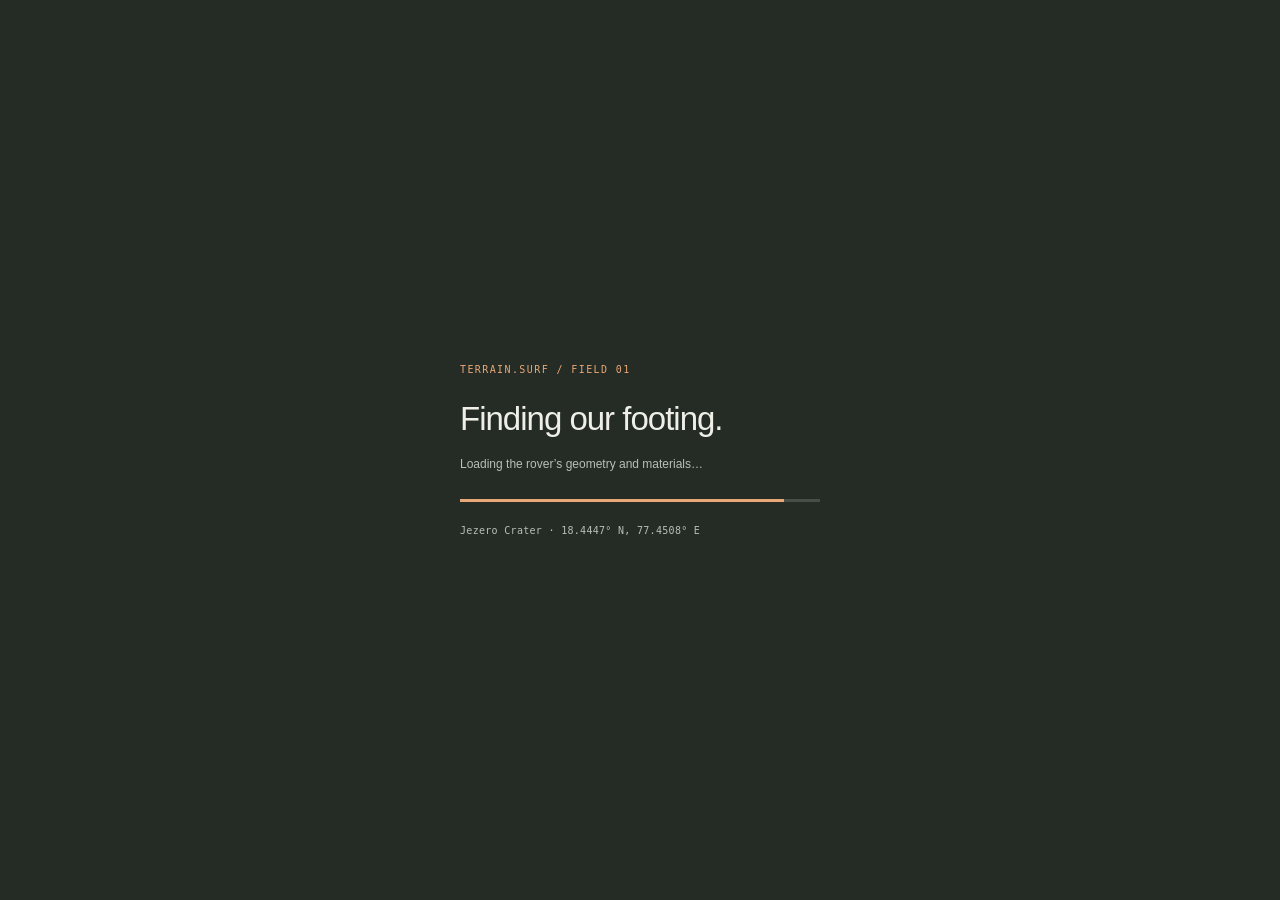
<file: index.html>
<!doctype html>
<html lang="en">
<head>
  <meta charset="utf-8">
  <meta http-equiv="Content-Security-Policy" content="default-src 'self'; script-src 'self' 'sha256-Bufz0ylsvH5VX0RelLTkdCzDLj+JPhHmKTdEC0GXlzs='; style-src 'self' 'unsafe-inline'; img-src 'self' data: blob:; connect-src 'self' blob:; font-src 'self'; media-src 'self'; object-src 'none'; base-uri 'none'; form-action 'none'; frame-src 'none'; worker-src 'none'">
  <meta name="referrer" content="no-referrer">
  <meta name="description" content="Plan and scout a local Marswalk with measured Jezero terrain, archived NASA observations and historical atmospheric context.">
  <meta name="viewport" content="width=device-width, initial-scale=1">
  <meta name="theme-color" content="#191d1b">
  <title>Terrain.Surf · Jezero field explorer</title>
  <link rel="icon" href="data:image/svg+xml,%3Csvg xmlns='http://www.w3.org/2000/svg' viewBox='0 0 48 48'%3E%3Ccircle cx='24' cy='24' r='22' fill='%23dd8e60'/%3E%3Cpath d='m8 30 10-13 8 8 7-10 9 18' fill='none' stroke='%23191d1b' stroke-width='3'/%3E%3C/svg%3E">
  <link rel="stylesheet" href="vendor/driver-1.3.6/driver.css">
  <link rel="stylesheet" href="style.css">
  <script type="importmap">{"imports":{"three":"./node_modules/three/build/three.module.js","three/addons/":"./node_modules/three/examples/jsm/"}}</script>
</head>
<body>
  <div id="viewport" aria-label="Interactive 3D Mars terrain"></div>
  <header class="topbar">
    <a class="brand" href="./" aria-label="Terrain Surf home"><svg viewBox="0 0 34 34" aria-hidden="true"><circle cx="17" cy="17" r="15"/><path d="m6 22 8-11 6 7 5-6 5 12"/></svg><span>TERRAIN<span class="brand-dot">.</span>SURF</span></a>
    <div class="expedition"><span class="status-dot"></span> FIELD EXPLORER <span class="divider">/</span> <span id="field-location">JEZERO, MARS</span></div>
    <div class="top-actions"><button id="mission-open" class="quiet" aria-pressed="false">Plan a Marswalk</button><button id="sources-open" class="quiet">Data & sources <span>↗</span></button><button id="help-open" class="quiet tutorial-entry" aria-label="Tutorial and driving controls"><span class="tutorial-label">Tutorial</span><span class="tutorial-icon" aria-hidden="true">?</span></button></div>
  </header>

  <section class="site-card panel" aria-label="Location">
    <div class="eyebrow">01 <span>THE LANDING REGION</span></div>
    <h1>A small step<br>across Jezero.</h1>
    <p>Drive the surface. Find your place.</p>
    <div class="site-meta"><span>512 × 512 m</span><span>HiRISE / USGS</span></div>
    <label class="field-label" for="site-select">Measured field</label>
    <select id="site-select" aria-label="Select measured Mars field"></select>
  </section>

  <section id="mission-panel" class="panel" hidden aria-label="Rover-assisted Marswalk">
    <div class="route-heading"><span class="eyebrow">CREW SCIENCE / ROVER SCOUT</span><button id="mission-close" class="icon-button" aria-label="Close Marswalk">×</button></div>
    <h2 id="mission-title">Read the rocks of Jezero</h2>
    <div id="mission-next" class="mission-next" aria-label="Next mission action">
      <span id="mission-next-step" class="eyebrow">NEXT STEP</span>
      <strong id="mission-next-title"></strong>
      <p id="mission-next-detail"></p>
      <button id="mission-next-action" class="wide"></button>
    </div>
    <p id="mission-objective"></p>
    <p class="fine">MRO / HiRISE terrain + Perseverance observations. Historical science context, sols 12 & 16 (2021).</p>
    <p id="mission-coverage" class="fine" hidden>No qualified stops in this field.</p>
    <button id="mission-load" class="wide" hidden>Load the landing field</button>
    <button id="mission-begin" class="wide">Begin excursion here</button>
    <p id="mission-status" role="status"></p>
    <p id="mission-scout-report" class="fine"></p>
    <div id="mission-stops" role="group" aria-label="Science stops"></div>
    <div class="mission-selection"><h3 id="mission-selected"></h3><button id="mission-evidence" class="quiet">NASA observation ↗</button></div>
    <p id="mission-task" class="fine"></p>
    <div class="mission-actions"><button id="mission-plan" aria-describedby="mission-route-reason">Plan this stop</button><button id="mission-drive" aria-describedby="mission-route-reason">Scout this route</button></div>
    <div class="prerequisite"><p id="mission-route-reason"></p><button id="mission-route-prerequisite" class="quiet" hidden></button></div>
    <canvas id="mission-profile" width="600" height="180" hidden aria-label="Elevation profile for selected science route"></canvas>
    <p id="mission-leg-stats" class="fine"></p>
    <div id="mission-notebook">
    <label for="mission-note">Field notebook <span id="mission-count"></span></label>
    <textarea id="mission-note" rows="3" maxlength="1200" placeholder="Visible textures, questions and follow-up evidence…"></textarea>
    <p id="mission-near" class="fine"></p>
    <button id="mission-record" class="wide" aria-describedby="mission-near">Record observation</button>
    <button id="mission-record-prerequisite" class="quiet" hidden></button>
    </div>
    <details id="mission-assumptions"><summary>Excursion plan & assumptions</summary>
      <p id="mission-summary" class="fine">Declare a start to check both stops and the return leg.</p>
      <label for="mission-grade">Maximum terrain slope · assumed</label><select id="mission-grade"><option value="5">5° · cautious</option><option value="10">10°</option><option value="15" selected>15°</option><option value="25">25° · steep</option></select>
      <div class="mission-settings"><div><label for="mission-speed">Assumed travel speed</label><select id="mission-speed"><option value="0.25">0.25 m/s</option><option value="0.5" selected>0.5 m/s</option><option value="1">1 m/s</option></select></div><div><label for="mission-dwell">Time per science stop</label><select id="mission-dwell"><option value="5" selected>5 minutes</option><option value="10">10 minutes</option><option value="20">20 minutes</option></select></div></div>
      <button id="mission-replan" class="wide">Recheck full excursion</button>
      <p class="fine">Horizontal ground distances use the crop’s local Mars scale. Timings and limits are planning assumptions. Small rocks, soil traction, suit effort and radiation remain unmodeled.</p>
    </details>
    <button id="mission-conditions" class="wide">Review historical conditions · sol 16</button>
    <p class="fine">Dated MEDA temperature and pressure from one reference station. Included in your exported brief; not a forecast or a route-wide weather measurement.</p>
    <div class="mission-actions"><button id="mission-return" aria-describedby="mission-footer-help">Plan return to start</button><button id="mission-export" aria-describedby="mission-footer-help">Export mission brief ↓</button></div>
    <p id="mission-footer-help" class="fine"></p>
    <p class="fine">1 / 2: approximate rover observation stations. S: your start. Rings show a 4 m interaction area, not rock positions or scientific accuracy. Notes remain in this page until you export or reload.</p>
  </section>

  <nav class="camera-switch panel" aria-label="Camera views">
    <button id="chase-mode" aria-pressed="true"><svg viewBox="0 0 20 20" aria-hidden="true"><path d="m3 13 3-5h8l3 5v3H3zM5 16v2m10-2v2M7 8V5h6v3"/></svg><span>Chase <kbd>1</kbd></span></button>
    <button id="navcam-mode" aria-pressed="false"><svg viewBox="0 0 20 20" aria-hidden="true"><path d="M3 6h14v11H3zM7 6l1-3h4l1 3"/><circle cx="10" cy="11" r="3"/></svg><span>Rover camera <kbd>2</kbd></span></button>
  </nav>

  <section id="sensor-panel" class="sensor-panel panel" hidden aria-label="Virtual camera profile">
    <div class="eyebrow">NAVCAM <span>VIRTUAL SENSOR VIEW</span></div>
    <div class="sensor-spec">96° <small>horizontal field of view</small></div>
    <label for="sensor-resolution">Live image resolution</label>
    <select id="sensor-resolution"><option value="preview">1280 × 960 · preview</option><option value="native">5120 × 3840 · full sensor</option></select>
    <label for="sensor-aim">Mast aim</label>
    <select id="sensor-aim"><option value="traverse">Traverse · look ahead</option><option value="ground">Inspect ground · look down</option><option value="horizon">Level horizon</option></select>
    <label class="exposure-label" for="sensor-exposure">Exposure <output id="exposure-value">1.05×</output></label>
    <input id="sensor-exposure" type="range" min="0.6" max="1.6" step="0.05" value="1.05" aria-label="Virtual camera exposure">
    <button id="capture-frame" class="wide">Capture 5120 × 3840 <span>↓</span></button>
    <p class="fine">Perseverance-inspired optics on your concept rover. Drag to aim the mast.</p>
  </section>

  <div id="reticle" aria-hidden="true" hidden><i></i><i></i><i></i><i></i></div>
  <div id="sensor-stamp" hidden><span>CAM 01 / NAVCAM</span><span id="sensor-pixels">1280 × 960</span></div>
  <div class="heading-strip" aria-label="Heading"><span>W</span><span>NW</span><b id="heading-text">000° N</b><span>NE</span><span>E</span></div>

  <section class="map-panel panel" aria-label="Synchronized overhead map">
    <div class="map-heading"><div class="eyebrow">ORBITAL VIEW <span>LIVE POSITION</span></div><span class="status-dot"></span></div>
    <div class="map-tabs" role="group" aria-label="Map layer"><button id="optical-map" aria-pressed="true">Optical</button><button id="slope-map" aria-pressed="false">Slope</button><button id="weather-map" aria-pressed="false" aria-controls="weather-map-legend">Weather</button><button id="map-zoom" aria-label="Change map zoom">2×</button></div>
    <div class="map-wrap"><canvas id="map" width="560" height="560" aria-label="Click this north-up map to navigate the rover to a destination" aria-describedby="map-click-hint"></canvas><span class="north">N ↑</span><div class="map-scale"><span id="map-scale-text">50 m</span><i></i></div></div>
    <div class="coordinate-row"><span id="latitude">18.44471° N</span><span id="longitude">77.45080° E</span></div>
    <p id="map-caption">Your route, on real Mars imagery.</p>
    <p id="map-click-hint">Click the map to drive there · Space stops</p>
    <div id="weather-map-legend" hidden><p id="weather-map-reading"></p><p>W = historical MEDA station. Hatched area: weather unmeasured. A grey W marks a time gap. Point symbols show location, not a coverage radius.</p><button id="weather-map-details">Compare departure times →</button></div>
    <button id="route-open" class="wide" aria-pressed="false">Route details & options</button>
    <button id="conditions-open" class="wide">Historical conditions · sol 16</button>
    <div class="regional-entry"><button id="dust-map" aria-pressed="false" aria-controls="dust-map-legend">Dust layer</button><button id="regional-open" aria-controls="regional-dialog">Regional weather →</button></div>
    <div id="dust-map-legend" hidden><p id="dust-map-reading"></p><p>Full-field source-bin colour · 6° × 5° grid. Same regional value across this small map; hatching = missing dust estimate.</p></div>
    <button id="surface-detail" class="quiet" aria-pressed="true">Granular shading: on</button>
    <p class="detail-note">1 m source posts · grain shading illustrative</p>
  </section>

  <section id="route-panel" class="panel" hidden aria-label="Surface route planner">
    <div class="route-heading"><span class="eyebrow">YOUR TRAVERSE</span><button id="route-close" class="icon-button" aria-label="Close route planner">×</button></div>
    <h3 id="route-site">Jezero field</h3>
    <p id="route-status" role="status">Click the orbital map to choose a destination.</p>
    <div id="route-comparison-legend" hidden><span id="route-direct-key">┄ Red dashed: direct path rejected for slope</span><span id="route-proposed-key">━ Green solid: proposed terrain route</span><p id="route-comparison-text"></p></div>
    <label class="route-auto-label"><input id="route-auto" type="checkbox" checked>Drive automatically on map click</label>
    <label class="field-label" for="route-grade">Maximum terrain slope · planning assumption</label>
    <select id="route-grade"><option value="5">5° · cautious</option><option value="10">10°</option><option value="15" selected>15°</option><option value="25">25° · steep</option></select>
    <div id="route-results" hidden>
      <canvas id="route-profile" width="600" height="180" aria-label="Elevation along the proposed route"></canvas>
      <div id="route-stats" class="route-stats"></div>
      <div class="route-actions"><button id="route-follow">Drive to destination</button><button id="route-clear">Clear route</button></div>
      <p id="route-warning" class="fine"></p>
    </div>
    <p class="fine">Terrain-based route; rock clearance unverified. Routes use measured elevations, a 4 m search grid and 1 m slope samples. No individual boulder exclusion map is loaded. Soil traction remains unknown. Navigation uses kinematic movement.</p>
    <details class="environment"><summary>Historical conditions & coverage</summary><p>Sol 16 MEDA pressure and local mast air temperature are available at a dated reference station. No spatial weather gradient or future forecast is inferred. Ionizing radiation is not loaded; Curiosity RAD is from Gale Crater.</p><button id="route-conditions" class="wide">Review observations and gaps</button><a href="https://atmos.nmsu.edu/data_and_services/atmospheres_data/PERSEVERANCE/meda.html" target="_blank" rel="noopener">MEDA archive ↗</a></details>
  </section>

  <section class="drive-panel panel" aria-label="Driving controls and telemetry">
    <div class="drive-top"><div><div class="eyebrow">SURFACE TRAVERSE</div><span id="drive-status">Ready to explore</span></div><button id="reset-rover" class="quiet">Reset <kbd>R</kbd></button></div>
    <div class="telemetry"><div class="speed"><strong id="speed">0.00</strong><span>m/s</span></div><div><small>DISTANCE</small><b id="distance">0.0 m</b></div><div><small>PITCH / ROLL</small><b id="attitude">0.0° / 0.0°</b></div><div><small>ELEVATION</small><b id="elevation">−2568.0 m</b></div></div>
    <div class="drive-bottom"><span><kbd>W</kbd><kbd>S</kbd> drive <kbd>A</kbd><kbd>D</kbd> steer <kbd>Space</kbd> brake</span><button id="speed-mode" aria-pressed="false" title="Toggle faster exploration speed">Explore speed</button></div>
  </section>

  <div class="camera-hint"><span id="camera-hint">Drag to orbit · Scroll to zoom · C to switch camera</span></div>
  <footer><span>NASA SPACE APPS 2026 <i>·</i> LOCAL PROOF OF CONCEPT</span><span>Measured terrain <i>·</i> Illustrative colour <i>·</i> Kinematic driving</span></footer>

  <div id="touch-drive" aria-label="Touch driving controls"><button data-drive="forward" aria-label="Drive forward">↑</button><div><button data-drive="left" aria-label="Steer left">←</button><button data-drive="brake" aria-label="Brake">■</button><button data-drive="right" aria-label="Steer right">→</button></div><button data-drive="reverse" aria-label="Drive backward">↓</button></div>

  <div id="loading" role="status"><div class="loading-card"><div class="eyebrow">TERRAIN.SURF / FIELD 01</div><h2>Finding our footing.</h2><p id="loading-text">Loading the measured Martian surface…</p><progress id="load-progress" max="100" value="10"></progress><small>Jezero Crater · 18.4447° N, 77.4508° E</small></div></div>
  <div id="toast" role="status" hidden></div>

  <dialog id="sources-dialog"><div class="dialog-header"><span class="eyebrow">THE GROUND BENEATH YOU</span><button data-close="sources-dialog" class="icon-button" aria-label="Close sources">×</button></div><h2>Real terrain.<br>A virtual field visit.</h2><p>This is a 512 m patch around Perseverance’s landing region in Jezero Crater. The 3D surface and the overhead map use the same registered Mars data.</p><div class="source-row"><span>01</span><div><h3>Elevation</h3><p>USGS Mars 2020 HiRISE DTM · 1 m projected source posts, converted to the local ground scale. Height is not exaggerated.</p><a href="https://astrogeology.usgs.gov/search/map/Mars/Mars2020/JEZ_hirise_soc_006_DTM_MOLAtopography_DeltaGeoid_1m_Eqc_latTs0_lon0_blend40" target="_blank" rel="noopener">Open the elevation product ↗</a></div></div><div class="source-row"><span>02</span><div><h3>Orbital imagery</h3><p>Registered 25 cm HiRISE single-band imagery. The ground colour, granular shading and lighting are illustrative. Orbital contrast is compressed for relighting; the map retains the original image. Slope is derived from elevation.</p><a href="https://astrogeology.usgs.gov/search/map/Mars/Mars2020/JEZ_hirise_soc_006_orthoMosaic_25cm_Eqc_latTs0_lon0_first" target="_blank" rel="noopener">Open the optical product ↗</a></div></div><div class="source-row"><span>03</span><div><h3>The rover’s eye</h3><p>Perseverance Navcam reference: 5120 × 3840 RGB sensor, 96° horizontal field. Live preview is 1280 × 960. This rectilinear view approximates the field; it does not simulate calibrated lens distortion or sensor noise.</p><a href="https://ntrs.nasa.gov/api/citations/20220013651/downloads/Guzewich.hexagonal.STI.pdf" target="_blank" rel="noopener">NASA-hosted camera reference · §2.1 ↗</a></div></div><p class="fine">Henri’s existing concept rover uses terrain-following kinematics. Soil response, wheel slip, force-based suspension and astronaut safety are not validated by this view. Frame size cannot recover rocks below the source data’s resolution.</p><div class="source-row"><span>04</span><div><h3>Perseverance science stops</h3><p>SuperCam observations of Máaz (sol 12) and Yeehgo (sol 16), joined by observation ID and rover site/drive to NASA PDS PLACES. Observation stations are approximate; residual registration against this terrain is not quantified. Source dates, original records and limitations remain visible.</p><a href="data/science_v006/science.json" target="_blank" rel="noopener">Inspect science records and source hashes ↗</a><br><a href="https://pds-geosciences.wustl.edu/missions/mars2020/places.htm" target="_blank" rel="noopener">NASA PDS localization archive ↗</a></div></div><div class="source-row"><span>05</span><div><h3>Why this mission</h3><p>The challenge asks for a localized, integrated Mars view that joins multiple NASA missions to help humans plan and conduct science. This prototype joins MRO terrain with Perseverance observations in a crew excursion workflow. Optical and topographic data are included; slope is derived. Historical MEDA pressure and local mast air temperature add atmospheric context. Ionizing radiation is not loaded.</p><a href="https://www.spaceappschallenge.org/2026/challenges/interplanetary-survival-guide-martian-map/?tab=details" target="_blank" rel="noopener">Read the challenge objectives ↗</a></div></div><a class="manifest-link" href="data/terrain_detail.json" target="_blank" rel="noopener">Inspect crop bounds, projection and file hashes ↗</a><p class="fine">Data: NASA/JPL/University of Arizona/USGS. No NASA endorsement.</p><p class="fine"><a href="guide.pdf" target="_blank" rel="noopener noreferrer">Project &amp; user guide ↗</a> · <a href="demo.html" target="_blank" rel="noopener noreferrer">30-second overview ↗</a> · <a href="SOURCES.md" target="_blank" rel="noopener noreferrer">All resource credits ↗</a> · <a href="AI_DISCLOSURE.md" target="_blank" rel="noopener noreferrer">AI-assisted code, processing &amp; documentation ↗</a></p></dialog>

  <dialog id="conditions-dialog" aria-labelledby="conditions-title">
    <div class="dialog-header"><span class="eyebrow">DATED ENVIRONMENTAL EVIDENCE</span><button data-close="conditions-dialog" class="icon-button" aria-label="Close historical conditions">×</button></div>
    <h2 id="conditions-title">Historical conditions</h2><p id="conditions-date"></p>
    <button id="conditions-regional" class="wide">View regional dust maps & history →</button>
    <div id="conditions-selector"><label for="conditions-time">Observation time · <output id="conditions-time-label"></output></label>
      <input id="conditions-time" type="range" min="0" max="55" step="1" value="48" aria-describedby="conditions-actual-time">
      <div class="conditions-controls"><button id="conditions-prev">← Previous time</button><button id="conditions-next">Next time →</button></div>
      <p id="conditions-actual-time" class="fine"></p></div>
    <p id="conditions-status" role="status"></p>
    <div id="conditions-values"><div><span>Pressure</span><strong id="conditions-pressure"></strong><small>Derived MEDA pressure</small></div><div><span>Mast air temperature · ATS1</span><strong id="conditions-temperature"></strong><small id="conditions-kelvin"></small></div></div>
    <p class="fine">Temperature is local air near one mast unit, not a merged free-air estimate.</p>
    <div id="conditions-context"><p id="conditions-location"></p><p id="conditions-route"></p><p id="conditions-epoch"></p><p id="conditions-coverage"></p></div>
    <section id="conditions-excursion" aria-labelledby="conditions-plan-title">
      <h3 id="conditions-plan-title">Compare historical departures</h3>
      <p class="fine">Departure A uses the observation-time slider above. Choose a second departure B below. Both use the same planned excursion, travel speed and stop duration.</p>
      <label for="conditions-compare">Departure B · sol 16</label><select id="conditions-compare"></select>
      <p id="conditions-plan-hint" class="fine"></p><button id="conditions-plan-link">Open Marswalk planner →</button>
      <div id="conditions-timeline-wrap" hidden>
        <p id="conditions-primary-summary" class="fine"></p><p id="conditions-alternate-summary" class="fine"></p>
        <div class="weather-table-scroll" tabindex="0" aria-label="Scroll excursion timing comparison"><table><caption>Estimated arrival and return · historical station context</caption><thead><tr><th scope="col">Event</th><th scope="col">Departure A</th><th scope="col">Departure B</th></tr></thead><tbody id="conditions-timeline"></tbody></table></div>
        <p class="fine">Nearest retained 15-minute station slot, with exact source time and offset. Gaps stay missing. This does not measure weather at each stop or establish continuous coverage. Duration uses Earth seconds; LMST uses the longer Mars sol.</p>
        <a href="https://www.giss.nasa.gov/tools/mars24/help/notes.html" target="_blank" rel="noopener">NASA Mars24 clock convention ↗</a>
      </div>
    </section>
    <details id="conditions-provenance"><summary>Sources, quality and limits</summary><p id="conditions-quality"></p>
      <p>Selected original rows are preserved. No interpolation across gaps, spatial weather model, forecast or ionizing-radiation dose is provided. Wind and humidity are excluded for this early sol.</p>
      <a id="conditions-pressure-source" target="_blank" rel="noopener">Pressure CSV ↗</a> · <a id="conditions-temperature-source" target="_blank" rel="noopener">Temperature CSV ↗</a> · <a id="conditions-location-source" target="_blank" rel="noopener">Geometry CSV ↗</a><br>
      <a href="data/weather_v009/weather.json" target="_blank" rel="noopener">Records, labels, processing and hashes ↗</a>
    </details>
    <p class="fine">Review this reference before scouting. Export mission brief includes your selected record, data gaps and distance/time separation.</p>
  </dialog>
  <dialog id="regional-dialog" aria-labelledby="regional-title">
    <div class="dialog-header"><span class="eyebrow">HISTORICAL REGIONAL CONTEXT</span><button data-close="regional-dialog" class="icon-button" aria-label="Close regional weather">×</button></div>
    <h2 id="regional-title">Dust across the region.</h2>
    <p>Explore past dust patterns, then check coverage over every available terrain map. NASA MRO / MCS observations, gridded by Montabone and colleagues. This is atmospheric column dust, not surface dirt, wind or a forecast.</p>
    <section id="regional-time"><label for="regional-date">Historical map date · representative UTC</label><select id="regional-date"></select><div class="regional-actions"><button id="regional-prev">← Previous</button><button id="regional-play" aria-pressed="false">Play history ▶</button><button id="regional-next">Next →</button></div><p id="regional-date-note" class="fine"></p></section>
    <div class="regional-layout"><section>
      <div class="regional-actions" id="regional-view"><button id="regional-wide" aria-pressed="false">Show whole Mars</button><button id="regional-home">Select active map’s bin</button></div>
      <canvas id="regional-map" width="840" height="490" aria-label="Historical column dust grid"></canvas>
      <div id="regional-legend"><span class="dust-ramp"></span><span>0 — 0.30+ column dust opacity · dimensionless · colour saturates at 0.30</span><span>▨ Missing estimate · no interpolation</span><span>□ Terrain-map locator (enlarged) · ○ Virtual scout</span></div>
      <label for="regional-bin">Inspect a source bin · keyboard alternative to clicking the grid</label><select id="regional-bin"></select>
      <p id="regional-scale" class="fine"></p>
    </section><section id="regional-inspection">
      <h3 id="regional-cell">Selected source bin</h3><strong id="regional-value"></strong><p class="fine">9.3 μm absorption column dust optical depth, normalized to 610 Pa.</p><p id="regional-cell-detail"></p>
      <h3>History at this bin</h3><canvas id="regional-history" width="620" height="165" aria-label="Historical dust estimates in selected bin; missing data break the line"></canvas><p id="regional-change" class="fine"></p>
    </section></div>
    <section id="regional-coverage"><h3>Coverage over your available maps</h3><p class="fine">These are the complete terrain fields in this app’s catalog, independent of whether you have planned a route. A larger weather bin does not create more detailed local observations.</p><ul id="regional-fields"></ul><p id="regional-route"></p><button id="regional-plan">Open Marswalk planner →</button></section>
    <details id="regional-provenance"><summary>Source, timing, uncertainty & limits</summary><p id="regional-credit"></p><p>Daily averages use weighted observation windows of 1–7 sols. The selected bin’s effective date can differ from the map’s representative UTC. Adjacent maps can share observations. A change is not a forecast, storm alert, radiation measurement, visibility estimate or astronaut exposure dose. MEDA station times remain independent.</p><p>Data: <a href="https://creativecommons.org/licenses/by-sa/3.0/" target="_blank" rel="noopener">CC BY-SA 3.0 ↗</a>. Date subset / JSON conversion; original spatial bins, numerical values and gaps retained. Application license is separate.</p><a id="regional-source" target="_blank" rel="noopener">Producer & downloads ↗</a> · <a id="regional-method" target="_blank" rel="noopener">Methods paper ↗</a> · <a id="regional-nasa" target="_blank" rel="noopener">NASA MCS archive ↗</a><br><a href="data/regional_v011/regional.json" target="_blank" rel="noopener">Exact records, metadata, hashes & license ↗</a></details>
  </dialog>
  <dialog id="observation-dialog" aria-label="NASA science observation"><div class="dialog-header"><span class="eyebrow">ARCHIVED NASA OBSERVATION</span><button data-close="observation-dialog" class="icon-button" aria-label="Close observation">×</button></div><div id="observation-content"></div></dialog>
  <dialog id="help-dialog"><div class="dialog-header"><span class="eyebrow">TAKE THE CONTROLS</span><button data-close="help-dialog" class="icon-button" aria-label="Close controls">×</button></div><h2>Your first traverse.</h2><div class="help-grid"><span><kbd>W</kbd> / <kbd>↑</kbd></span><p>Drive forward</p><span><kbd>S</kbd> / <kbd>↓</kbd></span><p>Drive backward</p><span><kbd>A</kbd><kbd>D</kbd></span><p>Steer left / right</p><span><kbd>Space</kbd></span><p>Brake independently of reverse</p><span><kbd>1</kbd> / <kbd>2</kbd></span><p>Chase / rover camera</p><span><kbd>C</kbd></span><p>Switch camera</p><span><kbd>R</kbd></span><p>Return to the start</p><span>Drag / scroll</span><p>Orbit / zoom in chase view; aim the mast in rover view</p></div><p class="fine">Plan a Marswalk to choose real science observations, check routes and record a virtual field notebook. Explore speed is not a Perseverance performance claim. Capture a 5120 × 3840 virtual image in rover camera mode. Click back on the terrain after using a menu to continue driving.</p><button id="help-done" class="wide">Let’s explore →</button></dialog>
  <dialog id="tutorial-dialog" aria-labelledby="tutorial-title">
    <div class="dialog-header"><span class="eyebrow">GETTING STARTED</span><button data-close="tutorial-dialog" class="icon-button" aria-label="Close tutorial menu">×</button></div>
    <h2 id="tutorial-title">Your first Marswalk.</h2>
    <p class="tutorial-intro">Learn by doing one science stop, then review the historical regional weather. The guide waits for your actions.</p>
    <ol class="tutorial-outline"><li><b>Plan & scout</b><span>Mark your start, plan a science stop and send the rover.</span></li><li><b>Observe & record</b><span>Inspect NASA evidence and save a field note at arrival.</span></li><li><b>Review regional weather</b><span>Continue into the dust map, dates, coverage and sources.</span></li></ol>
    <button id="tutorial-start" class="wide tutorial-primary">Guide my first stop →</button>
    <button id="tutorial-interface" class="wide">Tour all app controls →</button>
    <details class="tutorial-topics"><summary>Choose a tutorial topic</summary>
      <div class="tutorial-topic-grid">
        <button data-tutorial-chapter="map">Map & route options</button>
        <button data-tutorial-chapter="regional">Regional weather</button>
        <button data-tutorial-chapter="conditions">Historical conditions</button>
        <button data-tutorial-chapter="drive">Driving, telemetry & cameras</button>
        <button data-tutorial-chapter="mission">Marswalk planning & notebook</button>
        <button data-tutorial-chapter="sources">Data, sources & help</button>
      </div>
    </details>
    <button id="tutorial-controls" class="wide">Show driving & camera controls</button>
    <button id="tutorial-explore" class="quiet wide">Explore freely</button>
    <p class="fine">The full interface tour explains every panel and option. You can go Back, skip to a topic or exit at any time. The rover stays paused; your position and notes stay intact. Reopen this menu from Tutorial.</p>
  </dialog>
  <script type="module" src="app.js"></script>
</body>
</html>
</file>
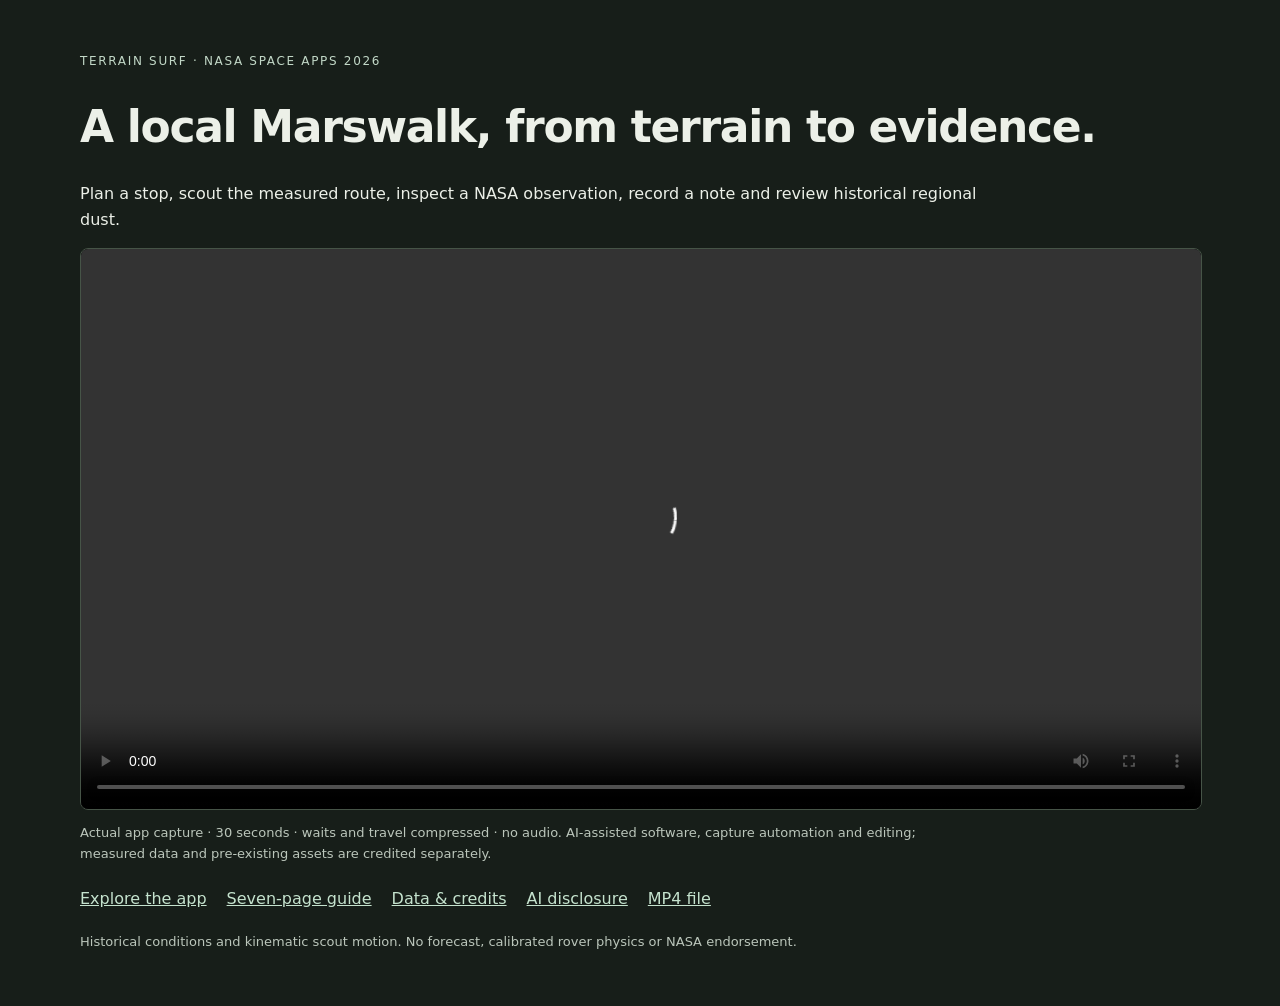
<file: demo.html>
<!doctype html>
<html lang="en">
<head>
  <meta charset="utf-8">
  <meta http-equiv="Content-Security-Policy" content="default-src 'self'; script-src 'none'; style-src 'self'; img-src 'self'; media-src 'self'; object-src 'none'; base-uri 'none'; form-action 'none'; frame-src 'none'">
  <meta name="referrer" content="no-referrer">
  <meta name="viewport" content="width=device-width, initial-scale=1">
  <title>Terrain Surf · 30-second Marswalk overview</title>
  <link rel="stylesheet" href="demo.css">
</head>
<body>
  <main>
    <p class="eyebrow">TERRAIN SURF · NASA SPACE APPS 2026</p>
    <h1>A local Marswalk, from terrain to evidence.</h1>
    <p>Plan a stop, scout the measured route, inspect a NASA observation, record a note and review historical regional dust.</p>
    <video controls preload="metadata" playsinline width="1920" height="1080" aria-label="Thirty-second Terrain Surf demonstration"><source src="demo.mp4" type="video/mp4">Your browser cannot play this video. <a href="demo.mp4">Open the MP4</a>.</video>
    <p class="caption">Actual app capture · 30 seconds · waits and travel compressed · no audio. AI-assisted software, capture automation and editing; measured data and pre-existing assets are credited separately.</p>
    <nav aria-label="Project links"><a href="index.html">Explore the app</a><a href="guide.pdf">Seven-page guide</a><a href="SOURCES.md">Data &amp; credits</a><a href="AI_DISCLOSURE.md">AI disclosure</a><a href="demo.mp4">MP4 file</a></nav>
    <p class="caption">Historical conditions and kinematic scout motion. No forecast, calibrated rover physics or NASA endorsement.</p>
  </main>
</body>
</html>
</file>
<file: vendor/driver-1.3.6/driver.css>
.driver-active .driver-overlay,.driver-active *{pointer-events:none}.driver-active .driver-active-element,.driver-active .driver-active-element *,.driver-popover,.driver-popover *{pointer-events:auto}@keyframes animate-fade-in{0%{opacity:0}to{opacity:1}}.driver-fade .driver-overlay{animation:animate-fade-in .2s ease-in-out}.driver-fade .driver-popover{animation:animate-fade-in .2s}.driver-popover{all:unset;box-sizing:border-box;color:#2d2d2d;margin:0;padding:15px;border-radius:5px;min-width:250px;max-width:300px;box-shadow:0 1px 10px #0006;z-index:1000000000;position:fixed;top:0;right:0;background-color:#fff}.driver-popover *{font-family:Helvetica Neue,Inter,ui-sans-serif,"Apple Color Emoji",Helvetica,Arial,sans-serif}.driver-popover-title{font:19px/normal sans-serif;font-weight:700;display:block;position:relative;line-height:1.5;zoom:1;margin:0}.driver-popover-close-btn{all:unset;position:absolute;top:0;right:0;width:32px;height:28px;cursor:pointer;font-size:18px;font-weight:500;color:#d2d2d2;z-index:1;text-align:center;transition:color;transition-duration:.2s}.driver-popover-close-btn:hover,.driver-popover-close-btn:focus{color:#2d2d2d}.driver-popover-title[style*=block]+.driver-popover-description{margin-top:5px}.driver-popover-description{margin-bottom:0;font:14px/normal sans-serif;line-height:1.5;font-weight:400;zoom:1}.driver-popover-footer{margin-top:15px;text-align:right;zoom:1;display:flex;align-items:center;justify-content:space-between}.driver-popover-progress-text{font-size:13px;font-weight:400;color:#727272;zoom:1}.driver-popover-footer button{all:unset;display:inline-block;box-sizing:border-box;padding:3px 7px;text-decoration:none;text-shadow:1px 1px 0 #fff;background-color:#fff;color:#2d2d2d;font:12px/normal sans-serif;cursor:pointer;outline:0;zoom:1;line-height:1.3;border:1px solid #ccc;border-radius:3px}.driver-popover-footer .driver-popover-btn-disabled{opacity:.5;pointer-events:none}:not(body):has(>.driver-active-element){overflow:hidden!important}.driver-no-interaction,.driver-no-interaction *{pointer-events:none!important}.driver-popover-footer button:hover,.driver-popover-footer button:focus{background-color:#f7f7f7}.driver-popover-navigation-btns{display:flex;flex-grow:1;justify-content:flex-end}.driver-popover-navigation-btns button+button{margin-left:4px}.driver-popover-arrow{content:"";position:absolute;border:5px solid #fff}.driver-popover-arrow-side-over{display:none}.driver-popover-arrow-side-left{left:100%;border-right-color:transparent;border-bottom-color:transparent;border-top-color:transparent}.driver-popover-arrow-side-right{right:100%;border-left-color:transparent;border-bottom-color:transparent;border-top-color:transparent}.driver-popover-arrow-side-top{top:100%;border-right-color:transparent;border-bottom-color:transparent;border-left-color:transparent}.driver-popover-arrow-side-bottom{bottom:100%;border-left-color:transparent;border-top-color:transparent;border-right-color:transparent}.driver-popover-arrow-side-center{display:none}.driver-popover-arrow-side-left.driver-popover-arrow-align-start,.driver-popover-arrow-side-right.driver-popover-arrow-align-start{top:15px}.driver-popover-arrow-side-top.driver-popover-arrow-align-start,.driver-popover-arrow-side-bottom.driver-popover-arrow-align-start{left:15px}.driver-popover-arrow-align-end.driver-popover-arrow-side-left,.driver-popover-arrow-align-end.driver-popover-arrow-side-right{bottom:15px}.driver-popover-arrow-side-top.driver-popover-arrow-align-end,.driver-popover-arrow-side-bottom.driver-popover-arrow-align-end{right:15px}.driver-popover-arrow-side-left.driver-popover-arrow-align-center,.driver-popover-arrow-side-right.driver-popover-arrow-align-center{top:50%;margin-top:-5px}.driver-popover-arrow-side-top.driver-popover-arrow-align-center,.driver-popover-arrow-side-bottom.driver-popover-arrow-align-center{left:50%;margin-left:-5px}.driver-popover-arrow-none{display:none}
</file>
<file: style.css>
:root{color-scheme:dark;--ink:#eef0e8;--muted:#b7c0b7;--line:#ffffff23;--panel:#202921df;--accent:#e8a776;--teal:#c6dfcf;font-family:Inter,"Segoe UI",Arial,sans-serif;font-synthesis:none}
#mission-panel{position:absolute;top:96px;left:30px;width:350px;padding:18px;max-height:calc(100vh - 360px);overflow:auto;z-index:5;scrollbar-width:thin}
#mission-panel h2{font-size:25px;line-height:1.15}#mission-panel p{margin:10px 0;font-size:11px}#mission-panel .fine{font-size:10px}
body.mission-open .site-card,body.mission-open .sensor-panel{display:none}#mission-objective{color:var(--muted)}#mission-status{color:var(--teal);min-height:34px}
#mission-open{color:var(--teal);padding:8px 10px;border:1px solid var(--line)}#mission-open[aria-pressed=true]{color:#1b271f}#mission-stops{display:grid;grid-template-columns:1fr 1fr;gap:6px;margin:15px 0}
#mission-stops button{padding:10px;text-align:left;font-size:13px}#mission-stops small{display:block;font-size:9px;margin-top:6px;letter-spacing:0}
.mission-selection{display:flex;align-items:center;justify-content:space-between;gap:8px}.mission-selection h3{font-size:16px}.mission-selection .quiet{font-size:10px}
.mission-actions{display:flex;gap:7px;margin:12px 0}.mission-actions button{flex:1;padding:10px 8px;font-size:11px}.mission-actions button:first-child{border-color:#c6dfcf66}
#mission-panel label{display:block;font-size:11px;color:var(--muted);margin:10px 0 6px}#mission-count{display:block;font-size:9px;margin-top:4px}
#mission-note{resize:vertical;width:100%;min-height:70px;max-height:180px;border:1px solid var(--line);border-radius:4px;background:#16231c;color:var(--ink);font-family:inherit;font-size:12px;line-height:1.5;padding:9px}
#mission-note:focus-visible{outline:2px solid var(--accent)}#mission-profile{display:block;width:100%;height:85px}#mission-panel details{border-top:1px solid var(--line);padding-top:12px;margin-top:14px;font-size:11px}
#mission-panel summary{cursor:pointer;color:var(--teal)}.mission-settings{display:grid;grid-template-columns:1fr 1fr;gap:9px}#mission-replan{margin-top:10px}
#observation-content img{width:100%;max-height:330px;object-fit:contain;margin:16px 0 0;background:#111}#observation-content p{font-size:12px;line-height:1.55;margin:10px 0}
#observation-content h3{margin-top:22px}#observation-content .fine{font-size:11px;color:var(--muted)}.evidence-link{display:block;color:var(--teal);font-size:12px;margin-top:12px;text-decoration:underline}
@media(max-width:760px){#mission-open{padding:6px;font-size:9px}.top-actions{gap:8px!important}#mission-panel{top:145px;left:12px;width:calc(100% - 212px);max-height:calc(100vh - 365px);padding:11px}#mission-panel .eyebrow{font-size:7px;white-space:normal}#mission-panel h2{font-size:20px}#mission-panel .route-heading{gap:5px}#mission-panel .icon-button{flex-shrink:0}#mission-stops{grid-template-columns:1fr}#mission-stops button{font-size:11px;padding:8px}.mission-selection,.mission-actions{flex-direction:column;align-items:stretch}.mission-settings{grid-template-columns:1fr}#mission-panel .wide{font-size:10px;padding:8px}#mission-note{font-size:11px}body.mission-open #touch-drive{display:none}}
*{box-sizing:border-box}body{margin:0;overflow:hidden;background:#302d27;color:var(--ink)}button,a,select{touch-action:manipulation}button,select{font:inherit;color:inherit}button{cursor:pointer;border:1px solid var(--line);background:#ffffff06;border-radius:5px;transition:background .15s,color .15s,border-color .15s}button:hover{background:#ffffff16;border-color:#ffffff4f}button:focus-visible,a:focus-visible,select:focus-visible{outline:2px solid var(--accent);outline-offset:4px}button[aria-pressed=true]{color:#1b271f;background:var(--teal);border-color:var(--teal)}button svg{width:20px;height:20px;fill:none;stroke:currentColor;stroke-width:1.4}button:disabled{opacity:.45;cursor:wait}a{color:inherit;text-decoration:none}kbd{display:inline-block;min-width:19px;padding:2px 4px;font:10px/1.3 "Consolas",monospace;border:1px solid #ffffff29;border-radius:3px;color:inherit;vertical-align:middle;white-space:nowrap}p{line-height:1.55}button kbd{opacity:.6;margin-left:7px}small{font-size:10px;letter-spacing:.03em}h1,h2,h3,p{margin:0}h1{font-size:31px;line-height:1.1;font-weight:480;letter-spacing:-1.2px}h2{font-size:33px;font-weight:480;letter-spacing:-1px;line-height:1.1}h3{font-size:15px;font-weight:550}.eyebrow{font:10px/1.5 "Consolas",monospace;letter-spacing:1.4px;white-space:nowrap}.eyebrow span{color:var(--muted);letter-spacing:1px;margin-left:13px}.panel{background:var(--panel);border:1px solid #ffffff20;border-radius:8px;box-shadow:0 7px 26px #15191312;backdrop-filter:blur(14px)}[hidden]{display:none!important}.quiet{background:transparent;border:0;padding:8px 0;font-size:12px}.icon-button{height:30px;width:30px;font-size:17px;border-radius:50%;background:transparent}#viewport{position:absolute;inset:0;display:flex;align-items:center;justify-content:center;overflow:hidden}#viewport canvas{display:block;touch-action:none;outline:none;max-width:100%;max-height:100%}.topbar{position:absolute;top:0;left:0;right:0;height:76px;display:flex;align-items:center;justify-content:space-between;padding:0 30px;background:linear-gradient(#141d18b0,#141d1800);z-index:3}.brand{display:flex;align-items:center;gap:10px;font-size:16px;font-weight:650;letter-spacing:2.5px}.brand svg{width:31px;height:31px;stroke:var(--accent);stroke-width:1.2;fill:none}.brand-dot{color:var(--accent)}.expedition{display:flex;align-items:center;gap:8px;color:#f3f1e6c7;font:10px "Consolas",monospace;letter-spacing:1.2px}.status-dot{display:inline-block;width:5px;height:5px;border-radius:50%;background:#b7dbc0;box-shadow:0 0 7px #b7dbc044}.divider{margin:0 10px;color:#ffffff50}.top-actions{display:flex;gap:21px;align-items:center}.top-actions span{color:var(--accent)}.site-card{position:absolute;top:96px;left:30px;width:258px;padding:20px 21px}.site-card h1{margin-top:17px}.site-card p{font-size:12px;color:var(--muted);margin-top:13px}.site-meta{display:flex;gap:22px;margin-top:22px;padding-top:13px;border-top:1px solid var(--line);font:10px "Consolas",monospace;color:var(--muted)}.camera-switch{position:absolute;top:94px;left:50%;transform:translateX(-50%);display:flex;gap:4px;padding:5px;z-index:4}.camera-switch button{border:0;display:flex;align-items:center;gap:8px;padding:9px 13px;font-size:12px}.camera-switch button kbd{font-size:9px}.heading-strip{position:absolute;top:160px;left:50%;transform:translateX(-50%);display:flex;align-items:center;gap:22px;font:10px "Consolas",monospace;text-shadow:0 2px 5px #0008;color:#f2f0e9a0}.heading-strip b{color:#fff5e8;letter-spacing:1px;font-size:13px;font-weight:500;min-width:70px;text-align:center}.map-panel{position:absolute;right:30px;bottom:64px;width:282px;padding:15px 13px 12px}.map-heading{display:flex;align-items:center;justify-content:space-between;padding:0 2px 13px}.map-heading .eyebrow{font-size:9px;letter-spacing:1px}.map-heading .eyebrow span{font-size:8px;margin-left:9px;letter-spacing:.6px}.map-tabs{display:flex;gap:5px;margin-bottom:8px}.map-tabs button{padding:5px 11px;font-size:10px}.map-tabs button:last-child{margin-left:auto;padding:5px 8px}.map-wrap{position:relative;overflow:hidden;border:1px solid #ffffff2c;background:#77766e;border-radius:3px;aspect-ratio:1}.map-wrap canvas{display:block;width:100%;height:100%}.north{position:absolute;top:10px;right:10px;font:10px "Consolas",monospace;text-shadow:0 1px 4px #000}.map-scale{position:absolute;bottom:10px;left:12px;font:9px "Consolas",monospace;text-shadow:0 1px 3px #000}.map-scale i{display:block;width:50px;height:5px;border:1px solid white;border-top:0;margin-top:4px}.coordinate-row{display:flex;justify-content:space-between;font:10px "Consolas",monospace;margin-top:13px;color:#dfebdf}#map-caption{font-size:10px;color:var(--muted);margin-top:7px}.drive-panel{position:absolute;bottom:64px;left:30px;width:520px;padding:15px 20px 12px}.drive-top{display:flex;align-items:center;justify-content:space-between}.drive-top .eyebrow{font-size:9px;color:var(--accent)}#drive-status{display:block;font-size:12px;margin-top:5px}.drive-top button{font-size:11px;color:var(--muted)}.telemetry{display:flex;gap:26px;align-items:center;margin-top:12px;padding-bottom:14px;border-bottom:1px solid var(--line)}.telemetry>div{display:flex;flex-direction:column;gap:5px}.telemetry .speed{display:block;min-width:110px}.speed strong{font-size:40px;line-height:1.2;font-weight:400;letter-spacing:-1px;font-variant-numeric:tabular-nums}.speed span{font:11px "Consolas",monospace;color:var(--muted);margin-left:8px}.telemetry small{font:8px "Consolas",monospace;color:var(--muted);letter-spacing:1px}.telemetry b{font:11px "Consolas",monospace;font-weight:400;white-space:nowrap;font-variant-numeric:tabular-nums}.drive-bottom{display:flex;align-items:center;justify-content:space-between;gap:12px;margin-top:12px;font-size:10px;color:var(--muted)}.drive-bottom kbd{margin:0 1px}.drive-bottom kbd:nth-child(3){margin-left:9px}.drive-bottom button{padding:4px 7px;font-size:9px;white-space:nowrap}.camera-hint{position:absolute;left:50%;transform:translateX(-50%);bottom:36px;font-size:10px;text-shadow:0 1px 4px #0009;color:#f1ede1d0}footer{position:absolute;left:30px;right:30px;bottom:13px;display:flex;justify-content:space-between;font:8px "Consolas",monospace;color:#f8ecdc9e;letter-spacing:.8px}footer i{font-style:normal;padding:0 5px}.sensor-panel{position:absolute;top:194px;left:30px;width:258px;padding:16px 18px}.sensor-panel .eyebrow{font-size:9px;letter-spacing:1px}.sensor-panel .eyebrow span{font-size:8px;margin-left:9px;letter-spacing:.5px}.sensor-spec{font-size:25px;margin:12px 0 17px}.sensor-spec small{font-size:10px;color:var(--muted);letter-spacing:0;margin-left:6px}.sensor-panel label{font-size:10px;color:var(--muted);display:block;margin-bottom:6px}select{font-size:11px;width:100%;padding:8px 5px;background:#27332d;border:1px solid var(--line);border-radius:4px}.wide{width:100%;padding:10px 12px;text-align:left;background:#c6dfcf13;font-size:11px;display:flex;justify-content:space-between}.sensor-panel .wide{margin-top:8px}.fine{font-size:11px;color:var(--muted);line-height:1.5}.sensor-panel .fine{font-size:10px;margin-top:10px}body[data-camera=navcam] .site-card{display:none}body[data-camera=navcam] .sensor-panel{top:194px}body[data-camera=navcam] #viewport{background:#151813}#reticle{position:absolute;left:50%;top:50%;width:38px;height:38px;transform:translate(-50%,-50%);pointer-events:none}#reticle i{position:absolute;width:8px;height:8px;border-color:#fff8;border-style:solid}#reticle i:nth-child(1){top:0;left:0;border-width:1px 0 0 1px}#reticle i:nth-child(2){top:0;right:0;border-width:1px 1px 0 0}#reticle i:nth-child(3){bottom:0;left:0;border-width:0 0 1px 1px}#reticle i:nth-child(4){bottom:0;right:0;border-width:0 1px 1px 0}#sensor-stamp{position:absolute;top:calc(50% + 80px);left:50%;transform:translateX(-50%);display:flex;gap:25px;font:9px "Consolas",monospace;color:#fff9;text-shadow:0 1px 3px #000;letter-spacing:1px;pointer-events:none}#loading{position:absolute;inset:0;z-index:20;background:#252c25;display:flex;align-items:center;justify-content:center}.loading-card{width:min(360px,80vw)}.loading-card .eyebrow{color:var(--accent)}.loading-card h2{margin-top:24px}.loading-card p{margin-top:18px;font-size:12px;color:var(--muted)}progress{display:block;width:100%;height:3px;border:0;appearance:none;margin:25px 0 18px;background:#ffffff15}progress::-webkit-progress-bar{background:#ffffff15}progress::-webkit-progress-value{background:var(--accent)}.loading-card small{color:var(--muted);font:10px "Consolas",monospace}#toast{position:absolute;bottom:36px;left:50%;transform:translateX(-50%);background:#202c25ed;border:1px solid var(--line);padding:10px 18px;border-radius:5px;font-size:12px;z-index:12}dialog{max-width:540px;width:calc(100% - 32px);max-height:85vh;overflow:auto;color:var(--ink);background:#202b25;border:1px solid #ffffff35;border-radius:12px;padding:25px 28px;box-shadow:0 20px 120px #0009}dialog::backdrop{background:#1020178c;backdrop-filter:blur(6px)}.dialog-header{display:flex;align-items:center;justify-content:space-between;margin-bottom:25px}.dialog-header .eyebrow{color:var(--accent)}dialog>p{font-size:13px;color:var(--muted);margin-top:20px}.source-row{display:flex;gap:17px;padding:19px 0;border-bottom:1px solid var(--line)}.source-row>span{font:10px "Consolas",monospace;color:var(--accent);padding-top:3px}.source-row p{font-size:12px;color:var(--muted);margin-top:6px}.source-row a,.manifest-link{display:inline-block;margin-top:9px;font-size:11px;color:var(--teal)}dialog .fine{font-size:11px}.help-grid{display:grid;grid-template-columns:100px 1fr;gap:13px 20px;margin:28px 0;font-size:12px}.help-grid>span{color:var(--teal);font-size:11px}.help-grid p{color:var(--muted)}#help-done{margin-top:20px;font-size:13px;padding:13px 15px}#touch-drive{display:none;position:absolute;bottom:245px;left:30px;text-align:center}#touch-drive>div{display:flex;gap:4px;margin:4px 0}#touch-drive button{width:44px;height:40px;background:#203028dd;font-size:19px;user-select:none}#touch-drive button.active{background:var(--teal);color:#203028}
@media(min-width:1600px){.site-card{top:110px;left:40px;width:290px;padding:24px}.site-card h1{font-size:37px}.topbar{padding:0 40px}.drive-panel{left:40px}.map-panel{right:40px;width:310px}.sensor-panel{left:40px}}
@media(max-width:1080px){.expedition{display:none}.site-card{width:220px;left:18px;padding:17px;top:88px}.site-card h1{font-size:26px}.site-meta{gap:12px;font-size:9px}.map-panel{width:230px;right:18px;bottom:58px}.drive-panel{width:480px;left:18px;bottom:58px}.telemetry{gap:20px}.camera-switch{top:88px;left:auto;right:18px;transform:none}.heading-strip{top:151px;left:auto;right:49px;transform:none;gap:15px}.sensor-panel{left:18px;width:220px}body[data-camera=navcam] .sensor-panel{top:88px}.sensor-panel .eyebrow span{display:none}footer{left:18px;right:18px}footer span:last-child{display:none}.topbar{padding:0 18px}.drive-bottom{font-size:9px}.camera-hint{left:18px;transform:none;font-size:9px}}
@media(max-width:760px){.topbar{height:60px}.brand{font-size:13px;letter-spacing:1.6px}.brand svg{width:25px}.top-actions{gap:12px}.quiet{font-size:10px}.site-card{top:74px;left:12px;width:177px;padding:12px}.site-card h1{font-size:23px;margin-top:9px}.site-card p{display:none}.site-card .eyebrow{font-size:8px}.site-card .eyebrow span{margin-left:4px;font-size:7px;letter-spacing:.4px}.site-meta{font-size:8px;margin-top:13px;padding-top:10px;gap:9px}.camera-switch{top:74px;right:12px;padding:3px;gap:2px}.camera-switch button{padding:8px;font-size:10px;gap:5px}.camera-switch svg{width:15px;height:15px}.camera-switch kbd{display:none}.heading-strip{top:126px;right:36px;gap:12px}.heading-strip>span{display:none}.heading-strip b{font-size:11px}.drive-panel{width:calc(100% - 24px);left:12px;bottom:42px;padding:12px 14px 9px}.drive-panel .eyebrow{font-size:8px}.telemetry{gap:20px;margin-top:8px;padding-bottom:9px;justify-content:space-between}.speed strong{font-size:32px}.telemetry .speed{min-width:85px}.telemetry b{font-size:9px}.telemetry small{font-size:7px}.telemetry>div:last-child{display:none}.drive-bottom{margin-top:8px}.drive-bottom>span{font-size:8px}.drive-bottom kbd{font-size:8px;min-width:15px}.map-panel{width:176px;right:12px;bottom:220px;padding:10px 8px 8px}.map-heading{padding-bottom:8px}.map-heading .eyebrow{font-size:8px}.map-heading .eyebrow span{display:none}.map-tabs button{font-size:9px;padding:4px 9px}.map-tabs{gap:3px}.coordinate-row{font-size:7px;margin-top:8px}.map-panel p{font-size:8px;margin-top:5px}.map-scale{bottom:6px;left:6px;font-size:7px}.north{font-size:8px;right:6px;top:6px}.sensor-panel{width:177px;left:12px;padding:12px}body[data-camera=navcam] .sensor-panel{top:74px}.sensor-spec{font-size:22px;margin:10px 0}.sensor-spec small{font-size:8px;display:block;margin-left:0}.sensor-panel .fine{display:none}.sensor-panel label{font-size:8px}.sensor-panel select{font-size:9px}.sensor-panel .wide{font-size:9px;padding:9px 6px}.camera-hint{bottom:20px;left:12px;font-size:8px}footer{bottom:6px;left:12px;right:12px;font-size:6px}#touch-drive{bottom:235px;left:15px}#sensor-stamp{top:calc(50% + 35px);gap:15px;font-size:7px}dialog{padding:20px}#toast{width:85%;bottom:200px;text-align:center}}
@media(pointer:coarse){#touch-drive{display:block}.drive-bottom>span{font-size:0}.drive-bottom>span kbd{display:none}.drive-bottom>span:after{content:"Use the arrows to drive";font-size:10px}}
@media(prefers-reduced-motion:reduce){button{transition:none}}
@media(max-width:760px){.brand{font-size:11px;letter-spacing:1px;gap:6px}.top-actions{gap:6px!important}}
#map{cursor:crosshair;touch-action:manipulation}#map-click-hint{color:var(--teal);font-size:11px;line-height:1.4}.route-auto-label{display:flex;align-items:center;gap:8px;margin:12px 0;font-size:11px;color:var(--ink);cursor:pointer}.route-auto-label input{accent-color:var(--teal);width:16px;height:16px;margin:0;flex:none}
.field-label{display:block;font-size:10px;color:var(--muted);margin:14px 0 7px}#site-select,#route-grade{width:100%;padding:7px;border:1px solid var(--line);border-radius:4px;background:#28332c;font-size:11px}#route-open{font-size:11px;margin-top:12px;padding:8px}.map-wrap .north,.map-wrap .map-scale{pointer-events:none}body.route-planning #map{cursor:crosshair;touch-action:none}#route-panel{position:absolute;top:96px;left:30px;width:336px;padding:18px;max-height:calc(100vh - 360px);overflow:auto}.route-heading{display:flex;align-items:center;justify-content:space-between;margin-bottom:12px}#route-panel h3{font-size:20px;margin-bottom:8px}#route-status{font-size:12px;color:var(--teal);min-height:38px}body.route-planning .site-card,body.route-planning .sensor-panel{display:none}#route-profile{display:block;width:100%;height:95px;margin:15px 0 9px}.route-stats{display:grid;grid-template-columns:1fr 1fr;gap:7px;font:11px "Consolas",monospace}.route-stats span{color:var(--muted);font-size:9px;display:block;margin-bottom:3px}.route-actions{display:flex;gap:7px;margin:14px 0}.route-actions button{padding:8px;font-size:11px}.route-actions button:first-child{background:var(--teal);color:#1b271f}#route-panel .fine{font-size:10px;line-height:1.5;margin:10px 0}.environment{font-size:10px;color:var(--muted);border-top:1px solid var(--line);padding-top:10px}.environment summary{cursor:pointer;color:var(--ink)}.environment p{margin:9px 0}.environment a{color:var(--teal)}@media(max-width:760px){.site-card .field-label{margin:9px 0 5px;font-size:8px}#site-select{font-size:9px;padding:5px}#route-panel{top:70px;left:12px;width:calc(100% - 24px);max-height:285px;padding:13px;z-index:5}body.route-planning .map-panel{bottom:204px;width:176px}#route-panel h3{font-size:16px}#route-status{min-height:0}#route-open{font-size:9px;margin-top:7px;padding:6px}body.route-planning #touch-drive{display:none}}
input[type=range]{accent-color:var(--teal);width:100%;margin:7px 0 10px;cursor:pointer}input:focus-visible{outline:2px solid var(--accent);outline-offset:3px}.exposure-label{display:flex;justify-content:space-between;align-items:center}#surface-detail{padding:6px 8px;font-size:9px;margin-top:9px;border:1px solid var(--line)}.detail-note{font-size:8px!important;margin-top:5px!important;color:var(--muted)}#sensor-panel label:not(:first-child){margin-top:12px}#sensor-panel select{width:100%}@media(max-width:760px){#sensor-panel label:not(:first-child){margin-top:7px}input[type=range]{margin:4px 0 6px}.detail-note{font-size:7px!important}#surface-detail{font-size:8px;padding:4px 5px}}

/* Historical point observations stay separate from the live virtual scout. */
#conditions-open{font-size:10px;margin-top:7px;padding:8px;color:var(--teal);border:1px solid var(--line)}
#weather-map-legend{border:1px solid var(--line);padding:7px;margin-top:8px;border-radius:4px}
#weather-map-legend p{font-size:10px;line-height:1.5}#weather-map-reading{color:var(--accent)}
#weather-map-details{font-size:10px;color:var(--teal);padding:6px 0;text-align:left}
#conditions-excursion{border-top:1px solid var(--line);margin-top:20px;padding-top:16px;font-size:12px}
#conditions-excursion label{display:block;margin:14px 0 7px}
#conditions-compare{width:100%;background:#28332c;padding:9px;border:1px solid var(--line);border-radius:4px;font-size:12px}
#conditions-excursion p{line-height:1.6;margin:12px 0}#conditions-excursion a{color:var(--teal);font-size:11px}
#conditions-plan-link{border:1px solid var(--line);padding:9px;color:var(--teal);font-size:12px}
.weather-table-scroll{overflow:auto;max-width:100%;border:1px solid var(--line);border-radius:4px}
.weather-table-scroll table{border-collapse:collapse;min-width:500px;width:100%;font-size:11px}
.weather-table-scroll caption{text-align:left;padding:10px;color:var(--teal)}
.weather-table-scroll th,.weather-table-scroll td{text-align:left;padding:10px;vertical-align:top;white-space:pre-line;border-top:1px solid var(--line);line-height:1.6}
@media(max-width:760px){.map-tabs button{padding-inline:5px}#weather-map-legend p,#weather-map-details{font-size:8px}}
#mission-conditions{margin-top:12px;font-size:12px}
#conditions-selector{margin-top:20px;font-size:12px}
.conditions-controls{display:flex;justify-content:space-between;gap:12px}.conditions-controls button{padding:7px 9px;border:1px solid var(--line);font-size:11px}
#conditions-status{color:var(--teal);font-size:12px;margin:15px 0}#conditions-status[data-state=gap]{color:var(--accent)}
#conditions-values{display:grid;grid-template-columns:1fr 1fr;gap:14px;border-block:1px solid var(--line);padding:16px 0}
#conditions-values span,#conditions-values small{display:block;font-size:10px;color:var(--muted);line-height:1.4}
#conditions-values strong{display:block;font-size:23px;font-weight:500;margin:7px 0}
#conditions-context p,#conditions-provenance{font-size:11px;line-height:1.6;color:var(--muted);margin-top:13px}
#conditions-provenance summary{cursor:pointer;color:var(--ink)}#conditions-provenance a{color:var(--teal)}#conditions-provenance p{margin:12px 0}
body.tutorial-interface #conditions-dialog[open]{position:fixed;left:30px;right:auto;top:78px;margin:0;max-height:calc(100dvh - 110px);z-index:8}
/* A full-map weather lookup and a separate, explicitly coarser regional view. */
.regional-entry{display:flex;gap:5px;margin-top:7px}.regional-entry button{font-size:10px;padding:7px;flex:1;text-align:left;color:var(--teal)}
#dust-map-legend{font-size:9px;border-left:2px solid #b9cdbb;padding-left:8px;margin-top:8px}#dust-map-legend p{font-size:9px;line-height:1.45}#dust-map-reading{color:var(--teal)}
#regional-dialog{max-width:1000px;width:calc(100% - 32px);max-height:calc(100dvh - 40px)}
#regional-dialog section{margin-top:20px}#regional-dialog p{font-size:12px;line-height:1.65;color:var(--muted);margin-top:11px}
#regional-dialog label{display:block;margin:14px 0 7px;font-size:11px;color:var(--teal)}
#regional-dialog select{font-size:12px}#regional-dialog .dialog-header{margin-bottom:18px}
.regional-actions{display:flex;gap:8px;margin:10px 0;flex-wrap:wrap}.regional-actions button,#regional-plan{padding:9px 12px;font-size:11px}
.regional-layout{display:grid;grid-template-columns:1.3fr 1fr;gap:24px}#regional-map{display:block;width:100%;height:auto;cursor:crosshair;touch-action:manipulation;border-radius:4px}
#regional-history{display:block;width:100%;height:auto;margin-top:14px;border:1px solid var(--line);border-radius:4px}
#regional-value{font-size:38px;font-weight:450;display:block;margin-top:15px;color:var(--teal)}#regional-inspection h3{font-size:14px;line-height:1.6}#regional-inspection h3:not(:first-child){margin-top:24px}
#regional-legend{display:grid;gap:6px;margin-top:10px;font-size:10px;color:var(--muted);line-height:1.5}.dust-ramp{height:8px;border-radius:4px;display:block;background:linear-gradient(90deg,rgb(116,171,161),rgb(233,171,93))}
#regional-coverage,#regional-provenance{border-top:1px solid var(--line);margin-top:24px;padding-top:18px;font-size:12px;line-height:1.6}#regional-fields{list-style:none;margin:15px 0 0;padding:0;display:grid;gap:12px}#regional-fields li{padding:12px;border:1px solid var(--line);border-radius:5px}#regional-fields span{display:block;color:var(--muted);font-size:11px;margin-top:6px}
#regional-provenance a{color:var(--teal);font-size:11px}#regional-provenance summary{cursor:pointer}#conditions-regional{margin-top:16px;color:var(--teal)}
#route-comparison-legend{font-size:10px;line-height:1.5;border-block:1px solid var(--line);padding:10px 0;margin:10px 0}#route-comparison-legend span{display:block}#route-direct-key{color:#ff9c9c}#route-proposed-key{color:#a3e9b4}#route-comparison-text{font-size:10px;color:var(--muted);margin-top:8px}
body.tutorial-interface #regional-dialog[open]{position:fixed;left:30px;right:auto;top:78px;margin:0;max-width:540px;max-height:calc(100dvh - 110px);z-index:8}
body.tutorial-interface #regional-dialog .regional-layout{grid-template-columns:1fr}
@media(max-width:760px){.regional-entry button{font-size:8px;padding:6px 4px}#dust-map-legend p{font-size:8px}#regional-dialog{padding:18px;max-height:calc(100dvh - 24px)}.regional-layout{grid-template-columns:1fr;gap:4px}.regional-actions button{font-size:10px;padding:9px 7px}#regional-dialog h2{font-size:27px}#regional-dialog .eyebrow{font-size:8px;letter-spacing:.7px}#regional-bin{font-size:10px}
body.tutorial-interface #regional-dialog[open]{top:76px;left:12px;right:12px;width:auto;max-height:calc(100dvh - 375px);overflow:auto;padding:15px}}
@media(max-width:760px){#conditions-open{font-size:8px;padding:6px;margin-top:5px}#conditions-values{gap:8px}#conditions-values strong{font-size:20px}
 body.tutorial-interface #conditions-dialog[open]{top:76px;bottom:auto;left:12px;right:12px;width:auto;max-height:calc(100dvh - 375px);overflow:auto;padding:15px}}

/* Guided onboarding: the same muted palette, one action at a time. */
.tutorial-topics{margin-top:14px;font-size:12px;color:var(--teal)}
.tutorial-topics summary{cursor:pointer;padding:6px 0}
.tutorial-topic-grid{display:grid;grid-template-columns:1fr 1fr;gap:8px;margin-top:8px}
.tutorial-topic-grid button{font-size:11px;line-height:1.45;text-align:left;padding:10px}
body.tutorial-interface #sources-dialog[open]{position:fixed;left:30px;right:auto;top:78px;margin:0;max-height:calc(100dvh - 110px);z-index:8}
.tutorial-entry{color:var(--teal);padding:7px 9px;border:1px solid var(--line)}
.tutorial-icon{display:none}#tutorial-dialog{width:min(480px,calc(100vw - 32px));max-height:calc(100dvh - 32px);overflow:auto}
.tutorial-watch{display:block;text-align:center;padding:12px;border:1px solid #c6dfcf66;border-radius:5px;font-size:13px}
.tutorial-watch:hover{background:#ffffff16}.tutorial-watch:focus-visible{outline:2px solid var(--accent);outline-offset:3px}
#walkthrough-cursor{position:fixed;left:0;top:0;width:32px;height:40px;z-index:1000000005;pointer-events:none;filter:drop-shadow(1px 2px 3px #0009)}
#walkthrough-cursor svg{width:32px;height:40px;fill:#fff;stroke:#18372a;stroke-width:2}
#walkthrough-cursor i{position:absolute;left:-12px;top:-12px;width:28px;height:28px;border:3px solid #c6dfcf;border-radius:50%;opacity:0}
.walkthrough-controls{display:flex;gap:8px;margin-top:12px;flex-shrink:0}.walkthrough-controls button{padding:7px 9px;font-size:11px}
.walkthrough-tour.driver-popover{display:flex!important;flex-direction:column;max-height:calc(100dvh - 32px)}
.walkthrough-tour .driver-popover-description{min-height:0;overflow:auto;scrollbar-width:thin}
.walkthrough-tour .driver-popover-title,.walkthrough-tour .driver-popover-footer{flex-shrink:0}
body.tutorial-walkthrough #mission-panel{max-height:calc(100dvh - 210px)}
body.tutorial-walkthrough :is(#regional-dialog,#conditions-dialog,#observation-dialog)[open]{position:fixed;top:78px;left:30px;right:auto;margin:0;max-width:min(540px,calc(100vw - 400px));max-height:calc(100dvh - 110px)}
body.tutorial-walkthrough dialog [data-walkthrough-target]{outline:2px solid var(--teal);outline-offset:5px}
body.walkthrough-example::after{content:'EXAMPLE MARSWALK';position:fixed;top:76px;right:30px;color:var(--teal);background:#1d2b24;border:1px solid #c6dfcf66;border-radius:4px;padding:6px 9px;font:9px Consolas,monospace;letter-spacing:1px;z-index:9;pointer-events:none}
@media(max-width:760px){
 body.tutorial-walkthrough :where(.site-card,.map-panel,.drive-panel,.sensor-panel,#route-panel,#mission-panel,.camera-switch,.heading-strip,#touch-drive){visibility:hidden}
 body.tutorial-walkthrough[data-walkthrough-region=mission] #mission-panel,
 body.tutorial-walkthrough[data-walkthrough-region=map] .map-panel,
 body.tutorial-walkthrough[data-walkthrough-region=camera] .camera-switch,
 body.tutorial-walkthrough[data-walkthrough-region=drive] .drive-panel{visibility:visible}
 body.tutorial-walkthrough #mission-panel,body.tutorial-walkthrough .map-panel{top:76px;bottom:auto;left:12px;right:12px;width:auto;max-height:calc(100dvh - 385px);overflow:auto;padding:15px}
 body.tutorial-walkthrough #mission-stops{grid-template-columns:1fr 1fr}
 body.tutorial-walkthrough .map-wrap{width:min(100%,160px);margin:8px auto}
 body.tutorial-walkthrough :is(#regional-dialog,#conditions-dialog,#observation-dialog)[open]{top:76px;left:12px;right:12px;width:auto;max-width:none;max-height:calc(100dvh - 385px);overflow:auto;padding:15px}
 body.tutorial-walkthrough .walkthrough-tour.driver-popover{position:fixed;left:12px!important;right:12px!important;top:auto!important;bottom:12px!important;width:auto;max-width:none;min-width:0;max-height:295px;padding:15px}
 .walkthrough-tour .driver-popover-arrow{display:none}
 body.walkthrough-example::after{top:50px;right:12px;padding:3px 7px;font-size:8px}
}
#tutorial-dialog h2{font-size:32px;line-height:1.15;margin:20px 0 14px}
#tutorial-dialog .tutorial-intro{color:var(--muted);font-size:14px;line-height:1.65}
.tutorial-outline{list-style:none;counter-reset:lesson;padding:0;margin:24px 0}
.tutorial-outline li{counter-increment:lesson;display:grid;grid-template-columns:30px 1fr;column-gap:12px;margin:17px 0}
.tutorial-outline li:before{content:counter(lesson);grid-row:span 2;align-self:center;display:grid;place-items:center;width:28px;height:28px;border:1px solid #c6dfcf66;border-radius:50%;color:var(--teal);font:12px Consolas,monospace}
.tutorial-outline b{font-size:14px}.tutorial-outline span{font-size:12px;color:var(--muted);margin-top:4px;line-height:1.5}
#tutorial-dialog .wide{margin-top:10px;font-size:13px}#tutorial-dialog .tutorial-primary{background:var(--teal);color:#1b271f}
#tutorial-dialog .fine{font-size:11px;margin-top:14px;color:var(--muted);line-height:1.6}
.mission-next{margin:16px 0;padding:13px;border:1px solid #c6dfcf55;border-radius:6px;background:#10271d75}
.mission-next .eyebrow{font-size:9px;color:var(--teal)}.mission-next strong{display:block;margin-top:7px;font-size:15px;font-weight:550;line-height:1.35}
#mission-next p{font-size:12px;line-height:1.55;color:var(--muted);margin:8px 0 12px}
#mission-next-action{background:var(--teal);color:#1b271f;font-size:12px}
.prerequisite{margin:-3px 0 14px;border-left:2px solid #c6dfcf66;padding-left:10px}
#mission-panel .prerequisite p{font-size:11px;line-height:1.55;color:#d0dbd2;margin:6px 0 0}
#mission-panel .prerequisite button,#mission-record-prerequisite{color:var(--teal);text-align:left;font-size:11px;line-height:1.5;text-decoration:underline;text-underline-offset:3px;padding:6px 0}
button:disabled{cursor:not-allowed}
.terrain-tour.driver-popover{color:var(--ink);background:#1d2b24;border:1px solid #b4d1be66;box-shadow:0 12px 48px #0005;border-radius:10px;padding:22px;max-width:min(330px,calc(100vw - 24px));min-width:240px;font-family:Inter,"Segoe UI",Arial,sans-serif}
.terrain-tour .driver-popover-title{font:550 20px/1.3 Inter,"Segoe UI",Arial,sans-serif;letter-spacing:-.4px;padding-right:16px}
.terrain-tour .driver-popover-description{font:13px/1.65 Inter,"Segoe UI",Arial,sans-serif;color:#d0dbd2;margin-top:12px}
.terrain-tour .tour-progress{display:block;font:9px/1.5 Consolas,monospace;letter-spacing:1.2px;color:var(--teal);margin:0 0 12px}
.terrain-tour .tour-exit-hint{display:block;margin-top:14px;padding-top:12px;border-top:1px solid var(--line);font-size:11px;color:#b6c8bd}
.terrain-tour .driver-popover-footer{position:static;inset:auto;margin-top:18px;gap:12px;flex-wrap:wrap;letter-spacing:normal}
.terrain-tour .driver-popover-navigation-btns{display:flex}
.terrain-tour .driver-popover-footer button{border:1px solid #c6dfcf66;background:transparent;color:var(--ink);font:12px/1.4 Inter,"Segoe UI",Arial,sans-serif;text-shadow:none;padding:9px 12px;border-radius:4px}
.terrain-tour .driver-popover-footer .driver-popover-next-btn{background:var(--teal);color:#1b271f}
.terrain-tour .driver-popover-progress-text{font:9px/1.5 Consolas,monospace;color:#b6c8bd}
.terrain-tour .driver-popover-close-btn{color:var(--ink);font-size:23px;width:32px;height:32px;top:6px;right:6px}
.terrain-tour .driver-popover-close-btn:hover{color:white;background:#ffffff15}
.terrain-tour .driver-popover-arrow-side-left{border-left-color:#1d2b24}
.terrain-tour .driver-popover-arrow-side-right{border-right-color:#1d2b24}
.terrain-tour .driver-popover-arrow-side-top{border-top-color:#1d2b24}
.terrain-tour .driver-popover-arrow-side-bottom{border-bottom-color:#1d2b24}
body.tutorial-mission #mission-panel{max-height:calc(100dvh - 210px)}
@media(max-width:760px){
  body.tutorial-interface :where(.site-card,.map-panel,.drive-panel,.sensor-panel,#route-panel,#mission-panel,.camera-switch,.heading-strip,#touch-drive){visibility:hidden}
  body.tutorial-interface[data-tour-region=site] .site-card,
  body.tutorial-interface[data-tour-region=map] .map-panel,
  body.tutorial-interface[data-tour-region=drive] :is(.drive-panel,#touch-drive),
  body.tutorial-interface[data-tour-region=sensor] .sensor-panel,
  body.tutorial-interface[data-tour-region=route] #route-panel,
  body.tutorial-interface[data-tour-region=mission] #mission-panel,
  body.tutorial-interface[data-tour-region=camera] .camera-switch,
  body.tutorial-interface[data-tour-region=heading] .heading-strip{visibility:visible}
  body.tutorial-interface :is(.site-card,.map-panel,.drive-panel,.sensor-panel,#route-panel,#mission-panel),
  body.tutorial-interface #sources-dialog[open]{top:76px;bottom:auto;left:12px;right:12px;width:auto;max-height:calc(100dvh - 375px);overflow:auto;padding:15px}
  body.tutorial-interface .map-wrap{width:min(100%,200px);margin:10px auto}
  body.tutorial-interface #touch-drive{bottom:auto;top:250px}
  body.tutorial-interface .terrain-tour.driver-popover{left:12px!important;right:12px!important;top:auto!important;bottom:18px!important;width:auto;max-width:none;min-width:0;max-height:285px;display:flex!important;flex-direction:column;overflow:auto;padding:17px}
  body.tutorial-interface .terrain-tour .driver-popover-title,body.tutorial-interface .terrain-tour .driver-popover-footer{flex-shrink:0}
  body.tutorial-interface .terrain-tour .driver-popover-description{min-height:0;overflow:auto;scrollbar-width:thin}
  body.tutorial-interface .terrain-tour .driver-popover-arrow{display:none}
  .tutorial-label{display:none}.tutorial-icon{display:inline}.tutorial-entry{border-radius:50%;width:28px;height:28px;padding:0;flex-shrink:0}
  #tutorial-dialog{padding:20px}#tutorial-dialog h2{font-size:27px}.tutorial-outline{margin:18px 0}
  body.tutorial-mission #mission-panel{top:70px;left:12px;right:12px;width:auto;max-height:calc(100dvh - 355px);padding:15px}
  body.tutorial-mission .map-panel,body.tutorial-mission .camera-switch,body.tutorial-mission .drive-panel,body.tutorial-mission .heading-strip{visibility:hidden}
  body.tutorial-mission #mission-stops{grid-template-columns:1fr 1fr}
  body.tutorial-mission .terrain-tour.driver-popover{left:12px!important;right:12px!important;top:auto!important;bottom:18px!important;width:auto;max-width:none;min-width:0;max-height:260px;overflow:auto;padding:18px}
  body.tutorial-mission .terrain-tour .driver-popover-arrow{display:none}
  .terrain-tour.driver-popover{padding:17px;min-width:220px}
  .terrain-tour .driver-popover-title{font-size:18px}.terrain-tour .driver-popover-description{font-size:12px}
  #mission-next .eyebrow{font-size:8px}.mission-next{padding:10px}.mission-next strong{font-size:13px}
}
</file>
<file: demo.css>
:root{color-scheme:dark;font-family:system-ui,sans-serif;background:#171e19;color:#ecf0e8}body{margin:0}main{max-width:1120px;margin:0 auto;padding:40px 24px}.eyebrow{font-size:12px;letter-spacing:.14em;color:#c2d8c7}h1{font-size:clamp(26px,4vw,44px);font-weight:550;letter-spacing:-.03em}p{line-height:1.6;max-width:900px}video{display:block;max-width:100%;height:auto;background:#000;border:1px solid #465447;border-radius:8px}a{color:#c5e3ce}nav{display:flex;gap:20px;flex-wrap:wrap;margin:24px 0}.caption{font-size:13px;color:#bbc6bb}
</file>
